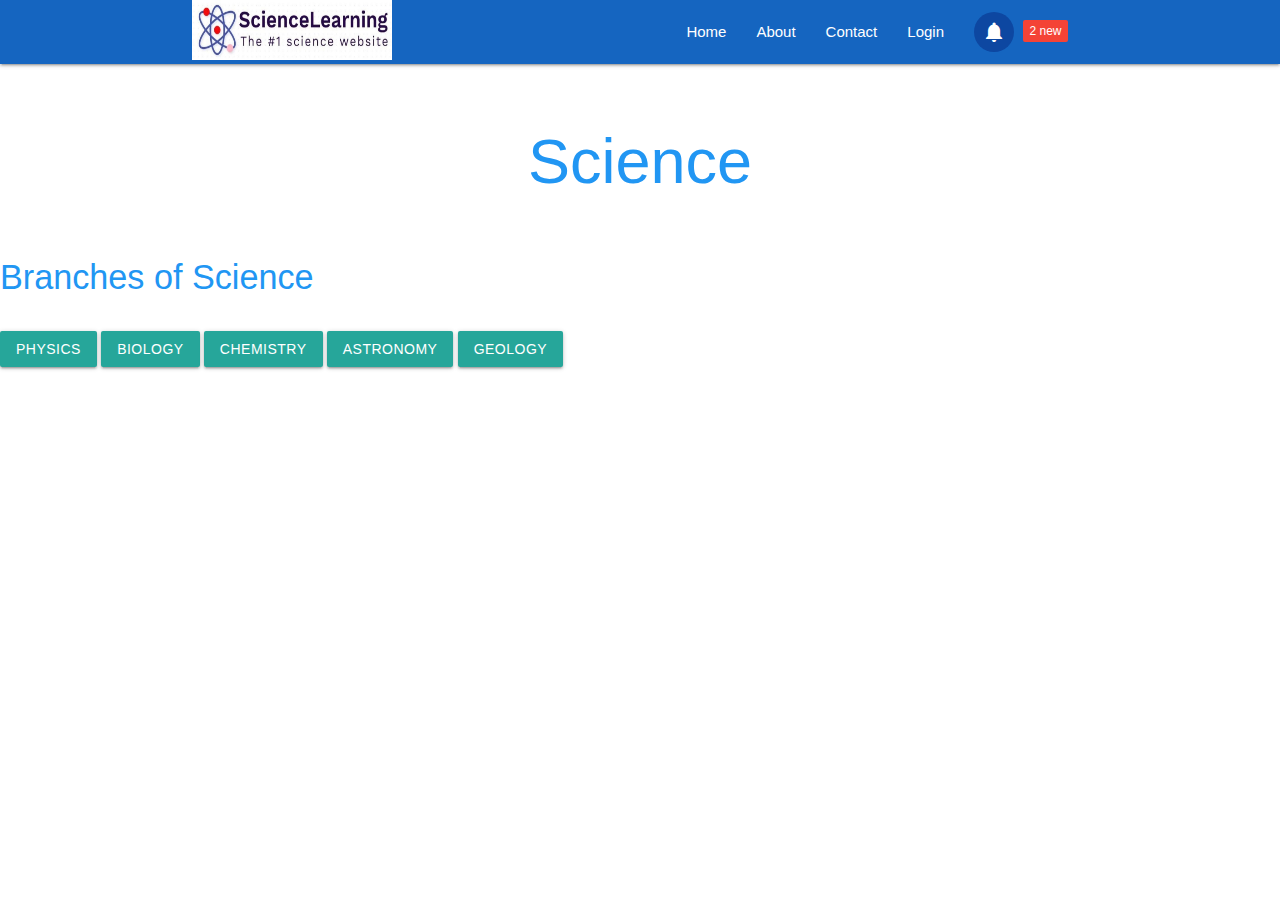
<file: FIGMA CODES/CODE FOR DESKTOP/CODE FOR DESKTOP/index.html>
<!DOCTYPE html>
<html lang="en">

<head>
    <meta charset="UTF-8">
    <meta http-equiv="X-UA-Compatible" content="IE=edge">
    <!--Import Google Icon Font-->
    <link href="https://fonts.googleapis.com/icon?family=Material+Icons" rel="stylesheet">
    <meta name="viewport" content="width=device-width, initial-scale=1.0">
    <!-- Compiled and minified CSS -->
    <link rel="stylesheet" href="https://cdnjs.cloudflare.com/ajax/libs/materialize/1.0.0/css/materialize.min.css">

    <title>HOME PAGE</title>

</head>
    <style>
        nav .badge {
            position: relative;
            top: 20px;
            right: 20px;
        }
    </style>
<body>

    <nav class="nav-wrapper blue darken-3">
        <div class="container">
            <a href="#" class="brand-logo"><img src="new logo.jpg" alt="logo" height="60" width="200"></a>
            <a href="#" class="sidenav-trigger" data-target="mobile-links">
                <i class="material-icons">menu</i>
            </a>
            <ul class="right hide-on-med-and-down">
                <li><a href="index.html">Home</a></li>
                <li><a href="About.html">About</a></li>
                <li><a href="contact.html">Contact</a></li>
                <li><a href="login.html">Login</a></li>
                <li><a href="#" class="btn-floating blue darken-4 z-depth-0">
                        <i class="material-icons">notifications</i>
                    </a></li>
                <li><span class="badge white-text red new">2</span></li>
            </ul>
    </nav>

    <ul class="sidenav" id="mobile-links">
        <li><a href="index.html">Home</a></li>
        <li><a href="About.html">About</a></li>
        <li><a href="contact.html">Contact</a></li>
        <li><a href="login.html">Login</a></li>
    </ul>
    <center>
<h1><p class="blue-text">Science</p></h1></center>
<h4><p class="blue-text">Branches of Science</p></h4>
    <!-- Modal Trigger -->
    <a class="waves-effect waves-light btn modal-trigger" href="#modal1">Physics</a>
    
    <!-- Modal Structure -->
    <div id="modal1" class="modal">
        <div class="modal-content">
            <h4>Physics</h4>
            <p> Physics is the branch of science that deals with the structure of matter and how the fundamental constituents of the
            universe interact. It studies objects ranging from the very small using quantum mechanics to the entire universe using
            general relativity.</p>
        </div>
        <div class="modal-footer">
            <a href="#!" class="modal-close waves-effect waves-blue btn-flat">Close</a>
        </div>
    </div>
    <!-- Modal Trigger 2 -->
    <a class="waves-effect waves-light btn modal-trigger" href="#modal2">Biology</a>
    
    <!-- Modal Structure 2 -->
    <div id="modal2" class="modal">
        <div class="modal-content">
            <h4>Biology</h4>
            <p>The study of living organisms, divided into many specialized fields that cover their morphology, physiology, anatomy, behavior, origin, and distribution.</p>
        </div>
        <div class="modal-footer">
            <a href="#!" class="modal-close waves-effect waves-blue btn-flat">Close</a>
        </div>
    </div>
    <!-- Modal Trigger 3 -->
    <a class="waves-effect waves-light btn modal-trigger" href="#modal3">Chemistry</a>
    
    <!-- Modal Structure 3 -->
    <div id="modal3" class="modal">
        <div class="modal-content">
            <h4>Chemistry</h4>
            <p>Chemistry, the science that deals with the properties, composition, and 
                structure of substances (defined as elements and compounds), the transformations they 
                undergo, and the energy that is released or absorbed during these processes.</p>
        </div>
        <div class="modal-footer">
            <a href="#!" class="modal-close waves-effect waves-blue btn-flat">Close</a>
        </div>
    </div>
     <!-- Modal Trigger 4 -->
     <a class="waves-effect waves-light btn modal-trigger" href="#modal4">Astronomy</a>
    
     <!-- Modal Structure 4 -->
     <div id="modal4" class="modal">
         <div class="modal-content">
             <h4>Astronomy</h4>
             <p>Astronomy is the study of everything in the universe beyond Earth's atmosphere. 
                 That includes objects we can see with our naked eyes, like the Sun , the Moon
                  , the planets, and the stars . It also includes objects we can only see with
                   telescopes or other instruments, like faraway galaxies and tiny particles.</p>
         </div>
         <div class="modal-footer">
             <a href="#!" class="modal-close waves-effect waves-blue btn-flat">Close</a>
         </div>
     </div>
         <!-- Modal Trigger 5 -->
         <a class="waves-effect waves-light btn modal-trigger" href="#modal5">Geology</a>
    
         <!-- Modal Structure 5 -->
         <div id="modal5" class="modal">
             <div class="modal-content">
                 <h4>Geology</h4>
                 <p>Geology is the study of the Earth, the materials of which it is made, the
                      structure of those materials, and the processes acting upon them. It includes
                       the study of organisms that have inhabited our planet.</p>
             </div>
             <div class="modal-footer">
                 <a href="#!" class="modal-close waves-effect waves-blue btn-flat">Close</a>
             </div>
         </div>
     
    
    

    <script src="https://code.jquery.com/jquery-3.6.0.min.js"></script>
    <!--Compiled and minifested-->
    <script src="https://cdnjs.cloudflare.com/ajax/libs/materialize/1.0.0/js/materialize.min.js"></script>
    <script>
        $(document).ready(function () {
            $(' .sidenav').sidenav();
        })
        
            document.addEventListener('DOMContentLoaded', function () {
                var elems = document.querySelectorAll('.modal');
                var instances = M.Modal.init(elems, options);
            });

            // Or with jQuery

            $(document).ready(function () {
                $('.modal').modal();
            });
    </script>

</body>

</html>
</file>
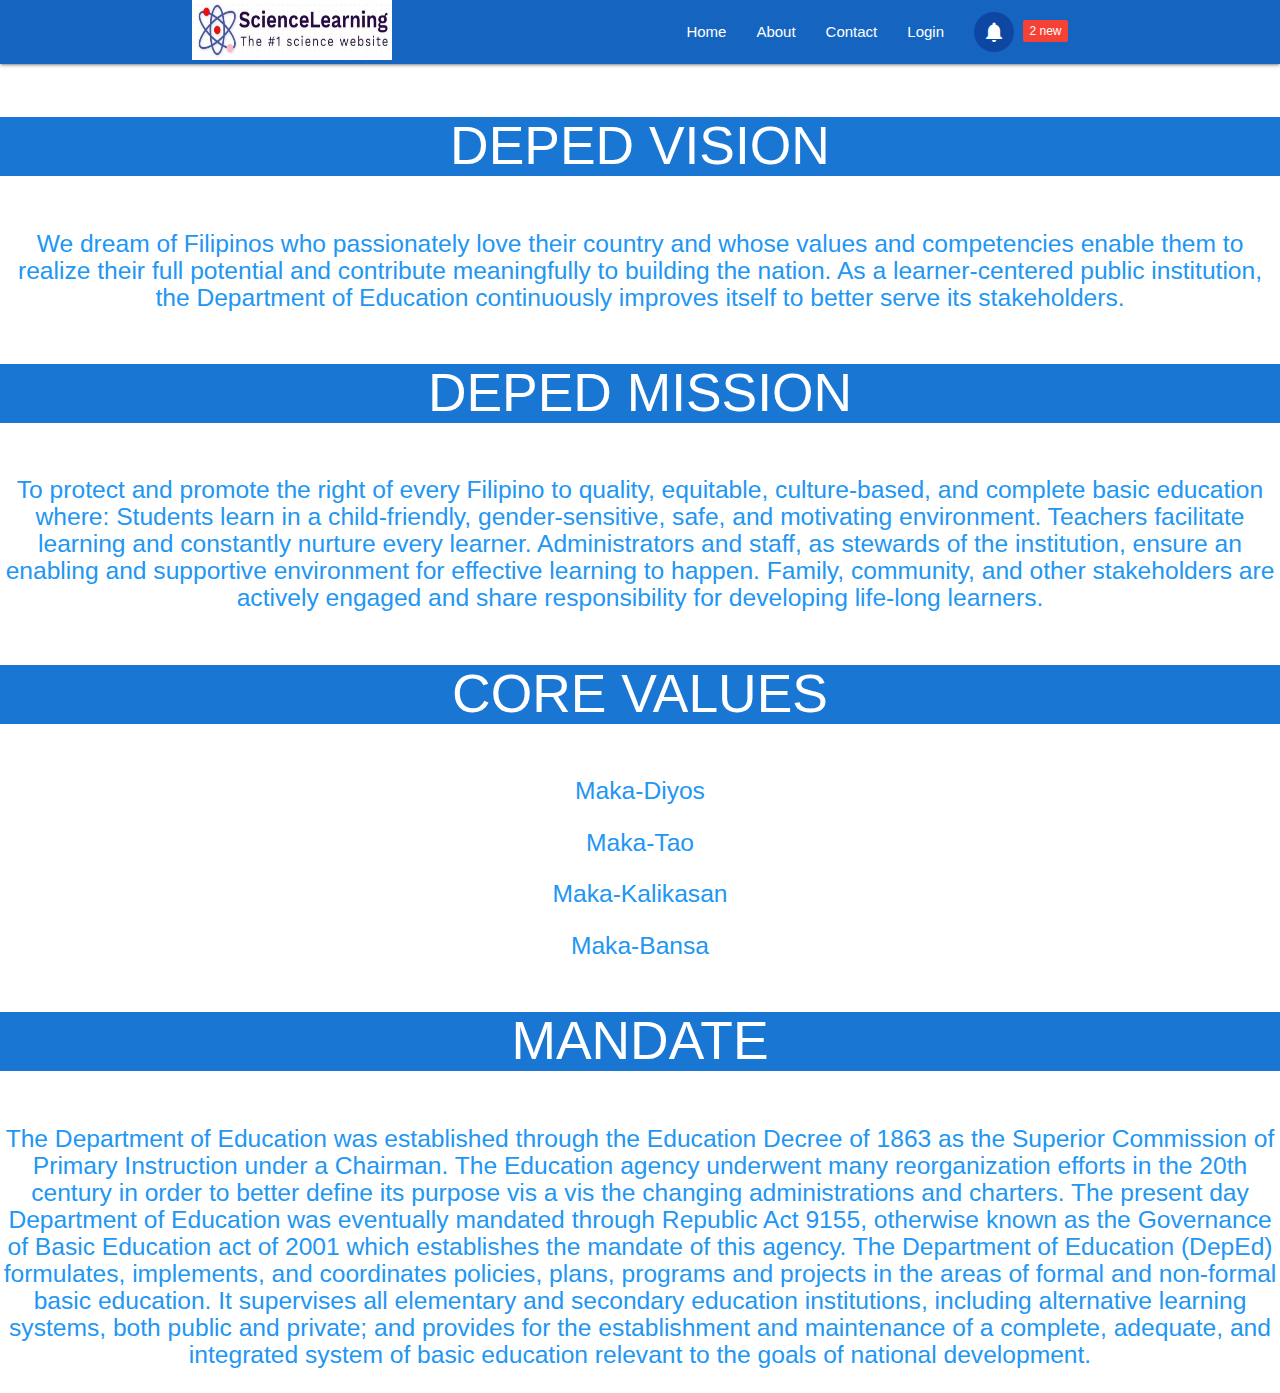
<file: FIGMA CODES/CODE FOR DESKTOP/CODE FOR DESKTOP/About.html>
<!DOCTYPE html>
<html lang="en">

<head>
    <meta charset="UTF-8">
    <meta http-equiv="X-UA-Compatible" content="IE=edge">
    <!--Import Google Icon Font-->
    <link href="https://fonts.googleapis.com/icon?family=Material+Icons" rel="stylesheet">
    <meta name="viewport" content="width=device-width, initial-scale=1.0">
    <!-- Compiled and minified CSS -->
    <link rel="stylesheet" href="https://cdnjs.cloudflare.com/ajax/libs/materialize/1.0.0/css/materialize.min.css">

    <title>About Us</title>

</head>
    <style>
        nav .badge {
            position: relative;
            top: 20px;
            right: 20px;
        }
    </style>
<body>

    <nav class="nav-wrapper blue darken-3">
        <div class="container">
            <a href="#" class="brand-logo"><img src="new logo.jpg" alt="logo" height="60" width="200"></a>
            <a href="#" class="sidenav-trigger" data-target="mobile-links">
                <i class="material-icons">menu</i>
            </a>
            <ul class="right hide-on-med-and-down">
                <li><a href="index.html">Home</a></li>
                <li><a href="#">About</a></li>
                <li><a href="contact.html">Contact</a></li>
                <li><a href="login.html">Login</a></li>
                <li><a href="#" class="btn-floating blue darken-4 z-depth-0">
                        <i class="material-icons">notifications</i>
                    </a></li>
                <li><span class="badge white-text red new">2</span></li>
            </ul>
    </nav>

    <ul class="sidenav" id="mobile-links">
        <li><a href="#">Home</a></li>
        <li><a href="#">About</a></li>
        <li><a href="#">Contact</a></li>
    </ul>
    <center>
    <h2><p class="white-text blue darken-2">DEPED VISION</p></h2>
    <h5><p class="blue-text">We dream of Filipinos
    who passionately love their country
    and whose values and competencies
    enable them to realize their full potential
    and contribute meaningfully to building the nation.
    As a learner-centered public institution,
    the Department of Education
    continuously improves itself
    to better serve its stakeholders.</p></h5>

    <h2>
        <p class="white-text blue darken-2">DEPED MISSION</p></h2>
        <h5><p class="blue-text">To protect and promote the right of every Filipino to quality, equitable, culture-based, 
        and complete basic education where: Students learn in a child-friendly, gender-sensitive, safe, and motivating environment.
        Teachers facilitate learning and constantly nurture every learner. Administrators and staff, as stewards of the institution, 
        ensure an enabling and supportive environment for effective learning to happen. Family, community, and other stakeholders are
         actively engaged and share responsibility for developing life-long learners.</p></h5>

            <h2>
                <p class="white-text blue darken-2">CORE VALUES</p>
            </h2>
            <h5>
                <p class="blue-text">Maka-Diyos</p>
                <p class="blue-text">Maka-Tao</p>
                <p class="blue-text">Maka-Kalikasan</p>
                <p class="blue-text">Maka-Bansa</p>
            </h5>
            <h2>
                <p class="white-text blue darken-2">MANDATE</p>
            </h2>
            <h5>
                <p class="blue-text">The Department of Education was established through the Education Decree of 1863 as the Superior Commission of Primary
                Instruction under a Chairman. The Education agency underwent many reorganization efforts in the 20th century in order to
                better define its purpose vis a vis the changing administrations and charters. The present day Department of Education
                was eventually mandated through Republic Act 9155, otherwise known as the Governance of Basic Education act of 2001
                which establishes the mandate of this agency.
                
                The Department of Education (DepEd) formulates, implements, and coordinates policies, plans, programs and projects in
                the areas of formal and non-formal basic education. It supervises all elementary and secondary education institutions,
                including alternative learning systems, both public and private; and provides for the establishment and maintenance of a
                complete, adequate, and integrated system of basic education relevant to the goals of national development.</p>
            </h5>
    <script src="https://code.jquery.com/jquery-3.6.0.min.js"></script>
    <!--Compiled and minifested-->
    <script src="https://cdnjs.cloudflare.com/ajax/libs/materialize/1.0.0/js/materialize.min.js"></script>
    <script>
        $(document).ready(function () {
            $(' .sidenav').sidenav();
        })
    </script>
</body>

</html>
</file>
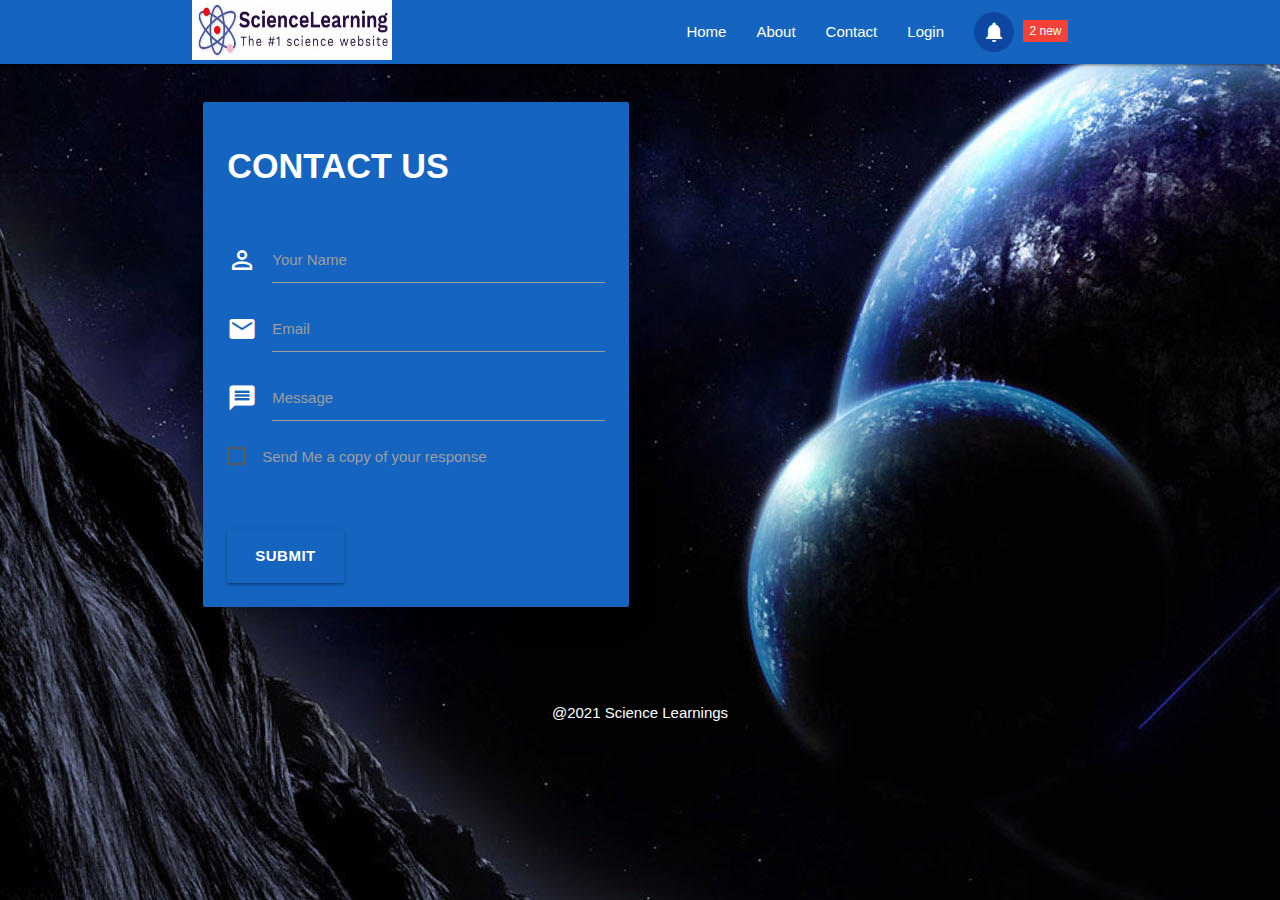
<file: FIGMA CODES/CODE FOR DESKTOP/CODE FOR DESKTOP/contact.html>
<!DOCTYPE html>
<html lang="en">

<head>
    <meta charset="UTF-8">
    <meta http-equiv="X-UA-Compatible" content="IE=edge">
    <!--Import Google Icon Font-->
    <link href="https://fonts.googleapis.com/icon?family=Material+Icons" rel="stylesheet">
    <meta name="viewport" content="width=device-width, initial-scale=1.0">
    <!-- Compiled and minified CSS -->
    <link rel="stylesheet" href="https://cdnjs.cloudflare.com/ajax/libs/materialize/1.0.0/css/materialize.min.css">

    <title>Contacts</title>
<body background="space.jpg"></body>
</head>
    <style>
        nav .badge{
         position: relative;
         top: 20px;
         right: 20px;
     }
    </style>

<body>

    <nav class="nav-wrapper blue darken-3">
        <div class="container">
            <a href="#" class="brand-logo"><img src="new logo.jpg" alt="logo" height="60" width="200"></a>
            <a href="#" class="sidenav-trigger" data-target="mobile-links">
                <i class="material-icons">menu</i>
            </a>
            <ul class="right hide-on-med-and-down">
                <li><a href="index.html">Home</a></li>
                <li><a href="About.html">About</a></li>
                <li><a href="contact.html">Contact</a></li>
                <li><a href="login.html">Login</a></li>
                <li><a href="#" class="btn-floating blue darken-4 z-depth-0">
                        <i class="material-icons">notifications</i>
                    </a></li>
                <li><span class="badge white-text red new">2</span></li>
            </ul>
    </nav>

    <ul class="sidenav" id="mobile-links">
        <li><a href="login.html">Login</a></li>
        <li><a href="About.html">About</a></li>
        <li><a href="#">Contact</a></li>
    </ul>
<section class="section full-height">
    <div class="primary-overlay valign-wrapper">
        <div class="container">
            <div class="row">
                <div class="col s12 m4 l7 white-text hide-on-small-only">
                    <ul>
                        <li>

                        </li>
                    </ul>
                </div>
                <div class="col s12 m8 l6">
                    <div class="card-panel blue darken-3 grey-text text-darken-4 z-depth-4">
                        <form>
                            <h4 class="white-text" style="font-weight: bold;">CONTACT US</h4>
                            <br>
                            <div class="input-field">
                                <i class="material-icons prefix  white-text">person_outline</i>
                                <input type="text" id="text">
                                <label for="text">Your Name</label>
                            </div>
                            <div class="input-field">
                                <i class="material-icons prefix  white-text">email_outline</i>
                                <input type="email" id="email">
                                <label for="email">Email</label>
                            </div>
                            <div class="input-field">
                                <i class="material-icons prefix  white-text">message_outline</i>
                                <input type="text" id="text">
                                <label for="text">Message</label>
                            </div>
                            <form action="#">
                                <p>
                                    <label>
                                        <input type="checkbox" />
                                        <span>Send Me a copy of your response</span>
                                    </label>
                                </p>
                                <br>
                                <br>
                                <input type="submit" value="SUBMIT" class="btn btn-large blue darken-3 btn-extend"
                                    style="font-weight: bold;">
                            </form>
                    </div>
                </div>
            </div>
        </div>
    </div>
</section>
    <!-- Footer -->
    <footer class=" white-text center" style="background-color: blue darken-1;">
        <br>
        <br>
        <div class="content">@2021 Science Learnings</div>
    </footer>
<script src="https://code.jquery.com/jquery-3.6.0.min.js"></script>
<!--Compiled and minifested-->
<script src="https://cdnjs.cloudflare.com/ajax/libs/materialize/1.0.0/js/materialize.min.js"></script>
<script>
    $(document).ready(function () {
        $(' .sidenav').sidenav();
    })
</script>
    <script src="https://code.jquery.com/jquery-3.6.0.min.js"></script>
    <!--Compiled and minifested-->
    <script src="https://cdnjs.cloudflare.com/ajax/libs/materialize/1.0.0/js/materialize.min.js"></script>
    <script>
        $(document).ready(function () {
            $(' .sidenav').sidenav();
        })
    </script>

</body>

</html>
</file>
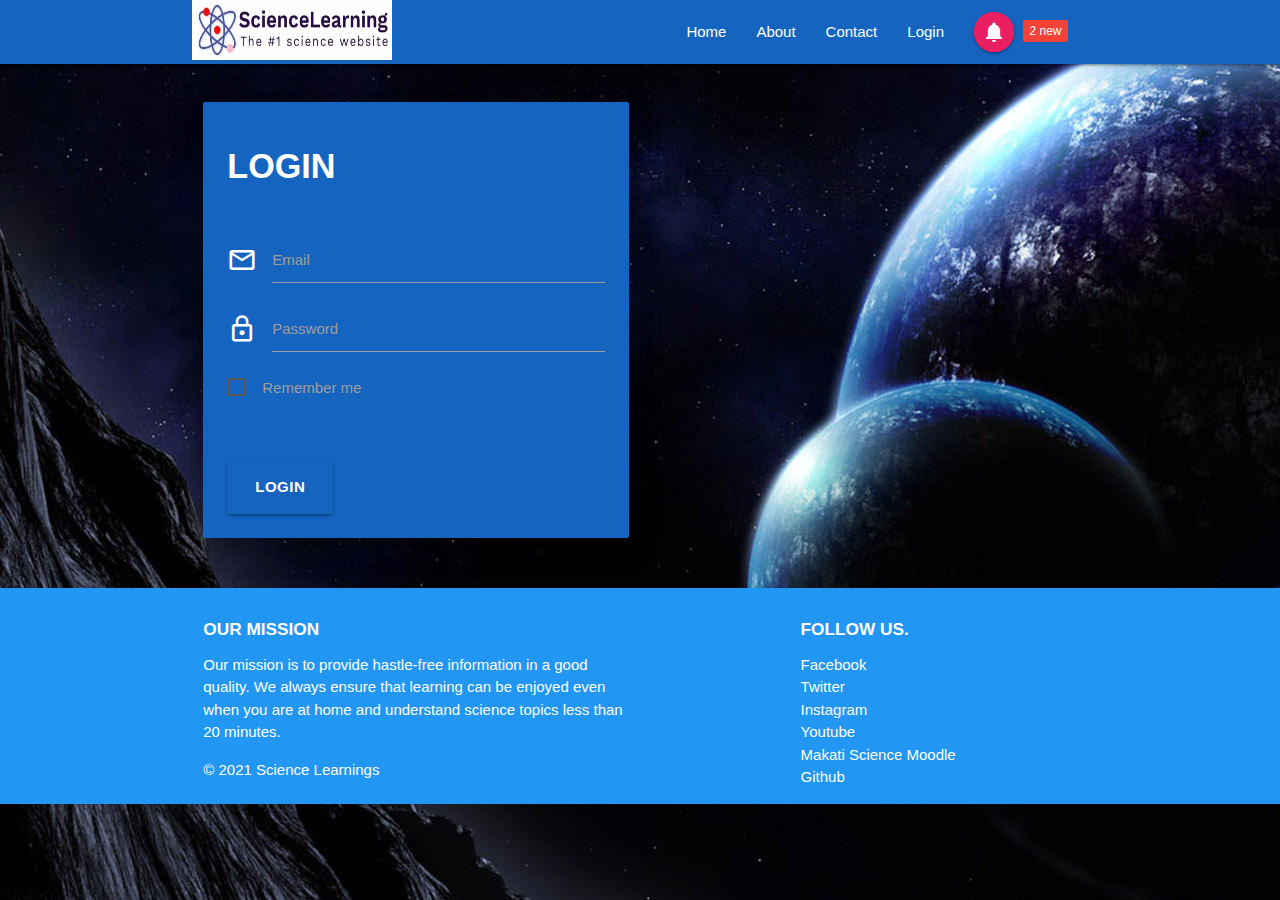
<file: FIGMA CODES/CODE FOR DESKTOP/CODE FOR DESKTOP/login.html>
<!DOCTYPE html>
<html lang="en">

<head>
    <meta charset="UTF-8">
    <meta http-equiv="X-UA-Compatible" content="IE=edge">
    <!--Import Google Icon Font-->
    <link href="https://fonts.googleapis.com/icon?family=Material+Icons" rel="stylesheet">
    <meta name="viewport" content="width=device-width, initial-scale=1.0">
    <!-- Compiled and minified CSS -->
    <link rel="stylesheet" href="https://cdnjs.cloudflare.com/ajax/libs/materialize/1.0.0/css/materialize.min.css">

    <title>Login</title>
<body background="space.jpg">
        <style>
            nav .badge {
                position: relative;
                top: 20px;
                right: 20px;
            }
        </style>

    <nav class="nav-wrapper blue darken-3">
        <div class="container">
            <a href="#" class="brand-logo"><img src="new logo.jpg" alt="logo" height="60" width="200"></a>
            <a href="#" class="sidenav-trigger" data-target="mobile-links">
                <i class="material-icons">menu</i>
            </a>
            <ul class="right hide-on-med-and-down">
                <li><a href="index.html">Home</a></li>
                <li><a href="About.html">About</a></li>
                <li><a href="contact.html">Contact</a></li>
                <li><a href="login.html">Login</a></li>
                <li><a href="#" class="btn-floating pink pulse">
                        <i class="material-icons">notifications</i>
                    </a></li>
                <li><span class="badge white-text red new">2</span></li>
            </ul>
    </nav>
    
    <ul class="sidenav" id="mobile-links">
        <li><a href="index.html">Home</a></li>
        <li><a href="about.html">About</a></li>
        <li><a href="contact.html">Contact</a></li>
    </ul>
    
    <script src="https://code.jquery.com/jquery-3.6.0.min.js"></script>
    <!--Compiled and minifested-->
    <script src="https://cdnjs.cloudflare.com/ajax/libs/materialize/1.0.0/js/materialize.min.js"></script>
    <script>
        $(document).ready(function () {
            $(' .sidenav').sidenav();
        })
    </script>


<!-- SECTION REGISTER -->
<section class="section full-height">
    <div class="primary-overlay valign-wrapper">
        <div class="container">
            <div class="row">
                <div class="col s12 m4 l7 white-text hide-on-small-only">
                    <ul>
                        <li>

                        </li>
                    </ul>
                </div>
                <div class="col s12 m8 l6">
                    <div class="card-panel blue darken-3 grey-text text-darken-4 z-depth-4">
                        <form>
                            <h4 class="white-text" style="font-weight: bold;">LOGIN</h4>
                            <br>
                            <div class="input-field">
                                <i class="material-icons prefix  white-text">mail_outline</i>
                                <input type="email" id="email">
                                <label for="email">Email</label>
                            </div>
                            <div class="input-field">
                                <i class="material-icons prefix  white-text">lock_outline</i>
                                <input type="password" id="password">
                                <label for="password">Password</label>
                            </div>
                            <form action="#">
                                <p>
                                    <label>
                                        <input type="checkbox" />
                                        <span>Remember me</span>
                                    </label>
                                </p>
                                <br>
                                <br>
                                <input type="submit" value="LOGIN" class="btn btn-large blue darken-3 btn-extend"
                                    style="font-weight: bold;">
                            </form>
                    </div>
                </div>
            </div>
        </div>
    </div>
</section>
    <script src="https://code.jquery.com/jquery-3.6.0.min.js"></script>
    <!--Compiled and minifested-->
    <script src="https://cdnjs.cloudflare.com/ajax/libs/materialize/1.0.0/js/materialize.min.js"></script>
    <script>
        $(document).ready(function () {
            $(' .sidenav').sidenav();
        })
    </script>
    <footer class="page-footer blue lighter-2">
        <div class="container">
            <div class="row">
                <div class="col s12 l6">
                    <h6 style="font-weight: bold;">OUR MISSION</h6>
                    <ul>
                        <li>
                            <p class="white-text text-darken-0">Our mission is to provide hastle-free information in a 
                             good quality. We always ensure that learning can be enjoyed even when you are at home   
                            and understand science topics less than 20 minutes.
                            </p>
                            © 2021 Science Learnings
                        </li>
                    </ul>
                </div>
                <div class="col s12 l4 offset-l2">
                    <h6 style="font-weight: bold;">FOLLOW US.</h6>
                    <ul>
                        <li>
                            <a href="https://www.facebook.com/Apiongs-Computer-Repair-399067130653132" class="white-text ">Facebook</a>
                        </li>
                        <li>
                            <a href="https://www.twitter.com/login/" class="white-text ">Twitter</a>
                        </li>
                        <li>
                            <a href="https://www.instagram.com/accounts/login/?next=%2Flogin%2F&source=desktop_nav" class="white-text ">Instagram</a>
                        </li>
                        <li>
                            <a href="https://www.youtube.com/channel/UCyO2MBgXUsCyTIB49LfrXkA" class="white-text ">Youtube</a>
                        </li>
                        <li>
                            <a href="https://jhs.makatiscience.school/login/index.php" class="white-text ">Makati Science Moodle</a>
                        </li>
                        <li>
                            <a href="https://github.com/PioquintoFajardo" class="white-text ">Github</a>
                        </li>
                    </ul>
                </div>
            </div>
        </div>
    </footer>
</body>

</html>
</file>
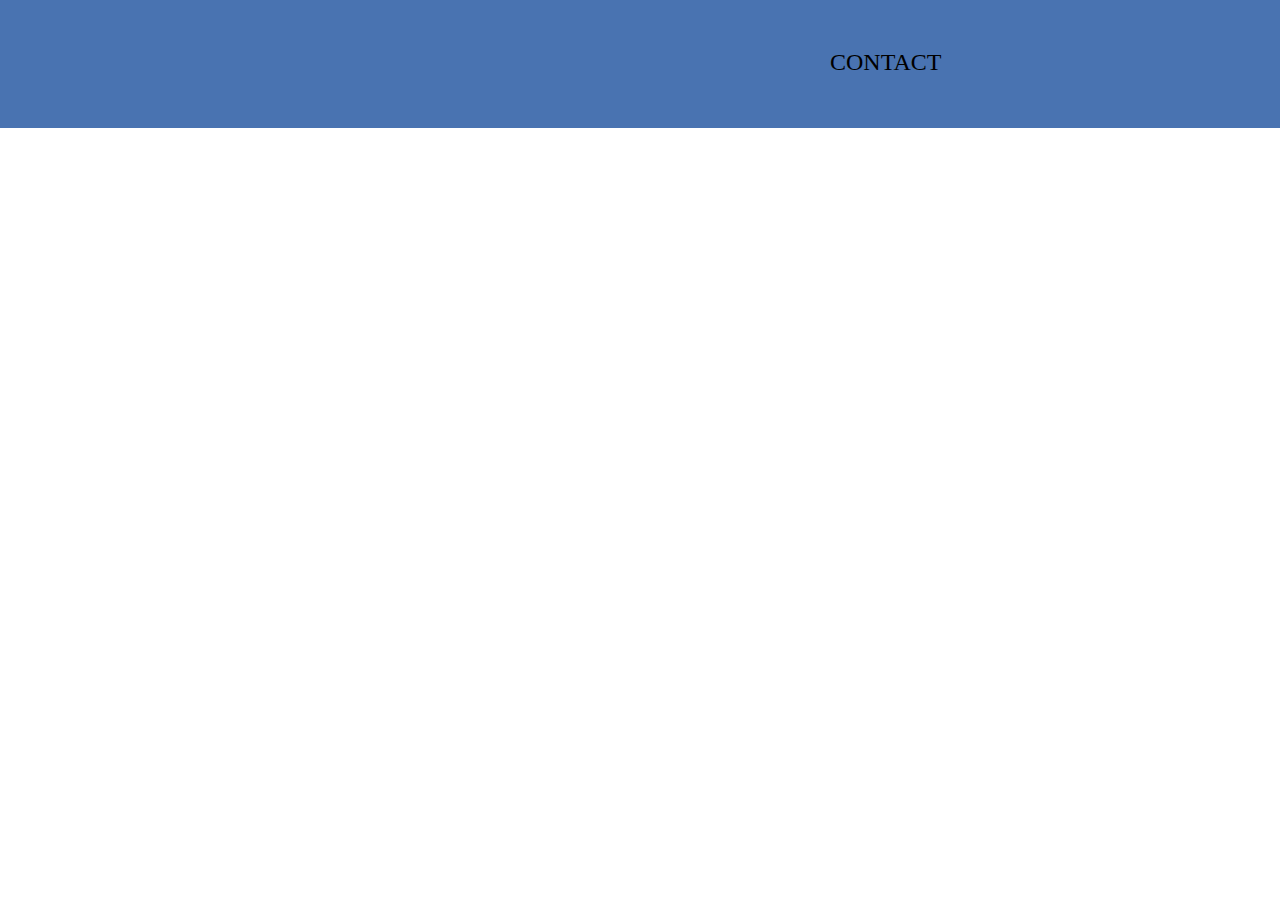
<file: FIGMA CODES/CODE FOR DESKTOP/CODE FOR DESKTOP/sample.html>
<!DOCTYPE html>
<html lang="en">
<head>
    <meta charset="UTF-8">
    <meta http-equiv="X-UA-Compatible" content="IE=edge">
    <meta name="viewport" content="width=device-width, initial-scale=1.0">
    <title>Science Learning </title>
    <link rel="stylesheet" href="sample.css"
</head>
<body>
 <div class="rectangle"></div> 
<div class="HOME">CONTACT</div>
</body>
</html>
</file>
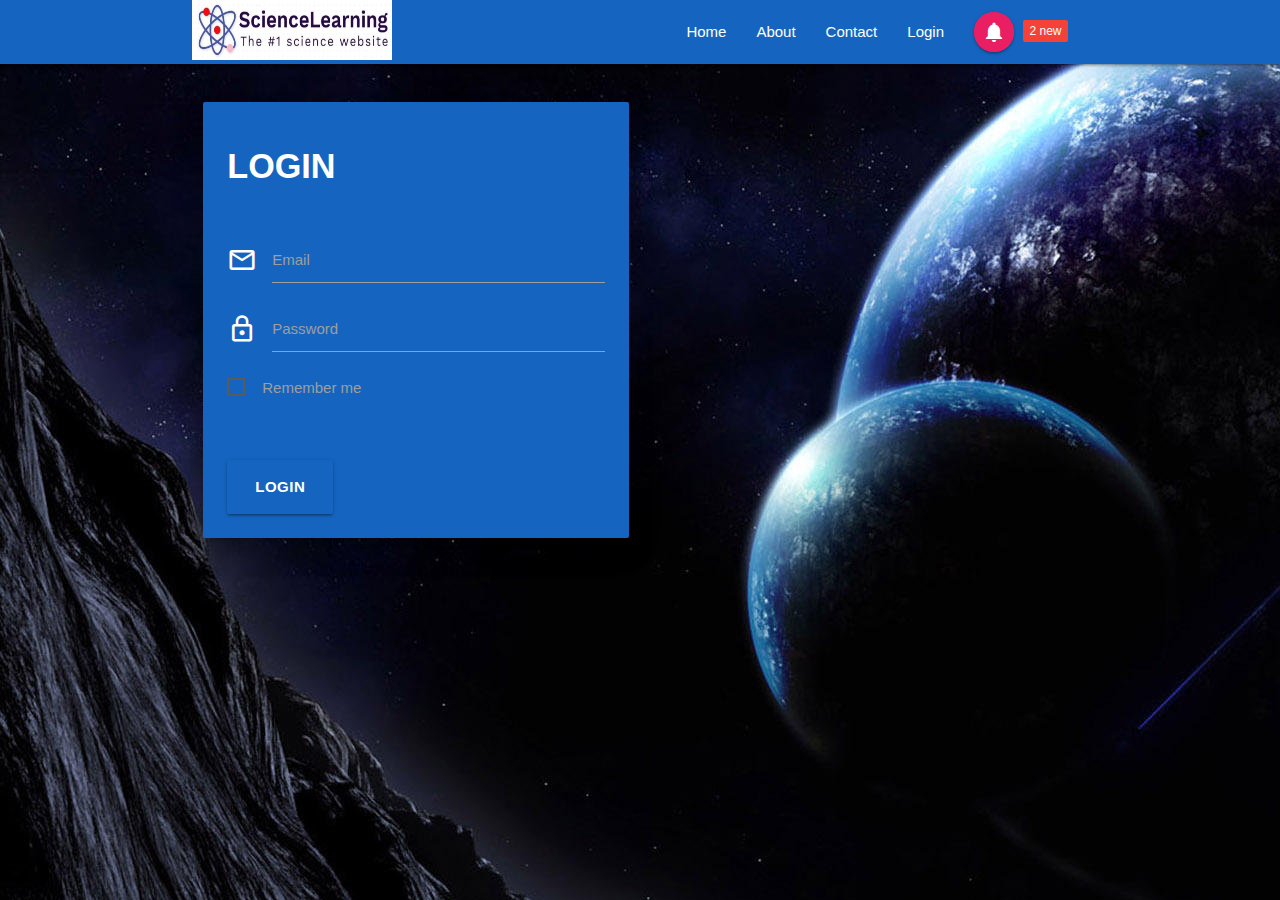
<file: FIGMA CODES/CODE FOR PHONE/CODE FOR PHONE/login.html>
<!DOCTYPE html>
<html lang="en">

<head>
    <meta charset="UTF-8">
    <meta http-equiv="X-UA-Compatible" content="IE=edge">
    <!--Import Google Icon Font-->
    <link href="https://fonts.googleapis.com/icon?family=Material+Icons" rel="stylesheet">
    <meta name="viewport" content="width=device-width, initial-scale=1.0">
    <!-- Compiled and minified CSS -->
    <link rel="stylesheet" href="https://cdnjs.cloudflare.com/ajax/libs/materialize/1.0.0/css/materialize.min.css">

    <title>Login</title>
<body background="space.jpg">
        <style>
            nav .badge {
                position: relative;
                top: 20px;
                right: 20px;
            }
        </style>

    <nav class="nav-wrapper blue darken-3">
        <div class="container">
            <a href="#" class="brand-logo"><img src="new logo.jpg" alt="logo" height="60" width="200"></a>
            <a href="#" class="sidenav-trigger" data-target="mobile-links">
                <i class="material-icons">menu</i>
            </a>
            <ul class="right hide-on-med-and-down">
                <li><a href="index.html">Home</a></li>
                <li><a href="About.html">About</a></li>
                <li><a href="contact.html">Contact</a></li>
                <li><a href="login.html">Login</a></li>
                <li><a href="#" class="btn-floating pink pulse">
                        <i class="material-icons">notifications</i>
                    </a></li>
                <li><span class="badge white-text red new">2</span></li>
            </ul>
    </nav>
    
    <ul class="sidenav" id="mobile-links">
        <li><a href="index.html">Home</a></li>
        <li><a href="about.html">About</a></li>
        <li><a href="contact.html">Contact</a></li>
    </ul>
    
    <script src="https://code.jquery.com/jquery-3.6.0.min.js"></script>
    <!--Compiled and minifested-->
    <script src="https://cdnjs.cloudflare.com/ajax/libs/materialize/1.0.0/js/materialize.min.js"></script>
    <script>
        $(document).ready(function () {
            $(' .sidenav').sidenav();
        })
    </script>


<!-- SECTION REGISTER -->
<section class="section full-height">
    <div class="primary-overlay valign-wrapper">
        <div class="container">
            <div class="row">
                <div class="col s12 m4 l7 white-text hide-on-small-only">
                    <ul>
                        <li>

                        </li>
                    </ul>
                </div>
                <div class="col s12 m8 l6">
                    <div class="card-panel blue darken-3 grey-text text-darken-4 z-depth-4">
                        <form>
                            <h4 class="white-text" style="font-weight: bold;">LOGIN</h4>
                            <br>
                            <div class="input-field">
                                <i class="material-icons prefix  white-text">mail_outline</i>
                                <input type="email" id="email">
                                <label for="email">Email</label>
                            </div>
                            <div class="input-field">
                                <i class="material-icons prefix  white-text">lock_outline</i>
                                <input type="password" id="password">
                                <label for="password">Password</label>
                            </div>
                            <form action="#">
                                <p>
                                    <label>
                                        <input type="checkbox" />
                                        <span>Remember me</span>
                                    </label>
                                </p>
                                <br>
                                <br>
                                <input type="submit" value="LOGIN" class="btn btn-large blue darken-3 btn-extend"
                                    style="font-weight: bold;">
                            </form>
                    </div>
                </div>
            </div>
        </div>
    </div>
</section>
    <script src="https://code.jquery.com/jquery-3.6.0.min.js"></script>
    <!--Compiled and minifested-->
    <script src="https://cdnjs.cloudflare.com/ajax/libs/materialize/1.0.0/js/materialize.min.js"></script>
    <script>
        $(document).ready(function () {
            $(' .sidenav').sidenav();
        })
    </script>
    
</body>

</html>
</file>
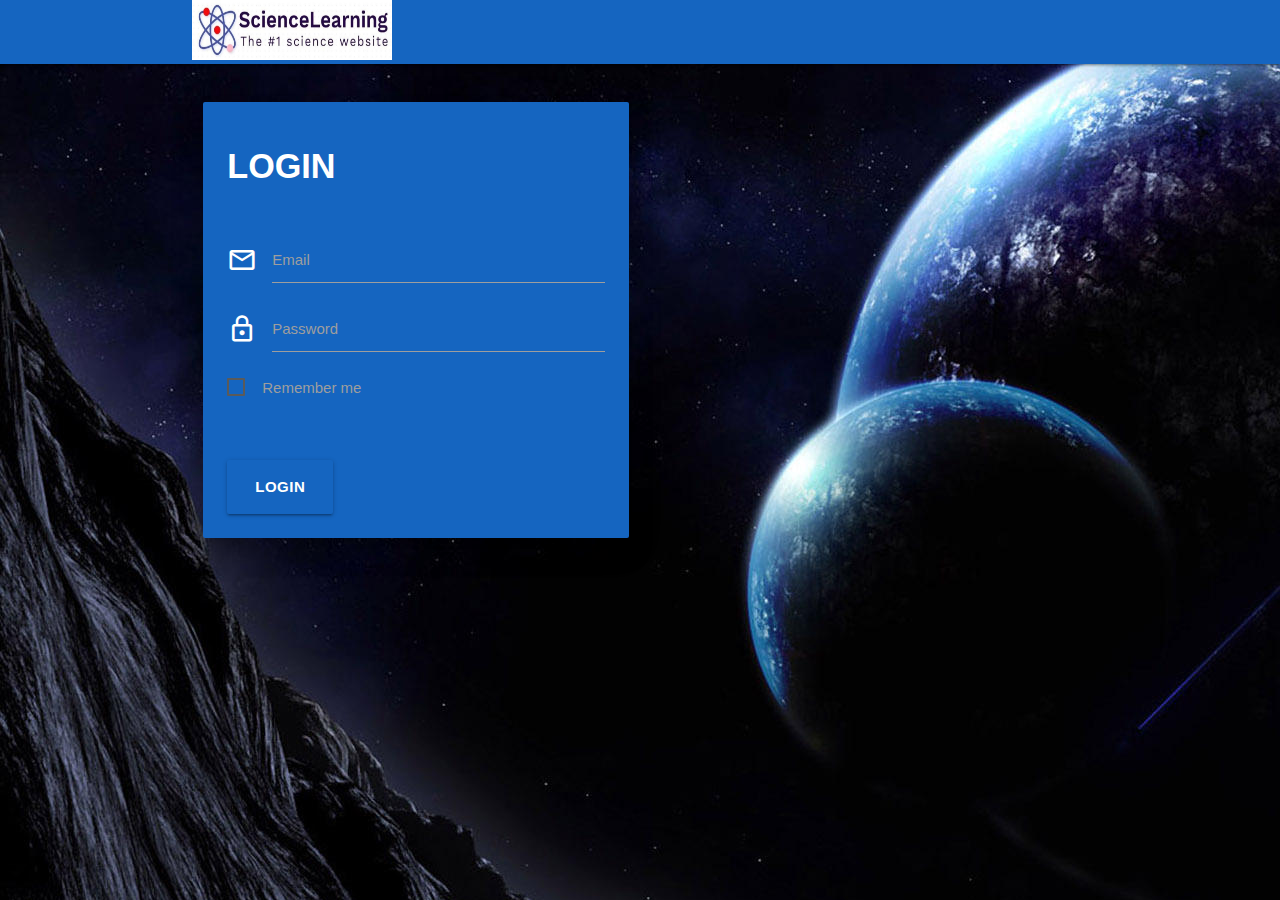
<file: FIGMA CODES/CODE FOR TABLET/CODE FOR TABLET/login.html>
<!DOCTYPE html>
<html lang="en">

<head>
    <meta charset="UTF-8">
    <meta http-equiv="X-UA-Compatible" content="IE=edge">
    <!--Import Google Icon Font-->
    <link href="https://fonts.googleapis.com/icon?family=Material+Icons" rel="stylesheet">
    <meta name="viewport" content="width=device-width, initial-scale=1.0">
    <!-- Compiled and minified CSS -->
    <link rel="stylesheet" href="https://cdnjs.cloudflare.com/ajax/libs/materialize/1.0.0/css/materialize.min.css">

    <title>Login</title>
<body background="space.jpg">
        <style>
            nav .badge {
                position: relative;
                top: 20px;
                right: 20px;
            }
        </style>

    <nav class="nav-wrapper blue darken-3">
        <div class="container">
            <a href="#" class="brand-logo"><img src="new logo.jpg" alt="logo" height="60" width="200"></a>
            <a href="#" class="sidenav-trigger" data-target="mobile-links">
                <i class="material-icons">menu</i>
            </a>
            
    </nav>
    
    <ul class="sidenav" id="mobile-links">
        <li><a href="index.html">Home</a></li>
        <li><a href="about.html">About</a></li>
        <li><a href="contact.html">Contact</a></li>
    </ul>
    
    <script src="https://code.jquery.com/jquery-3.6.0.min.js"></script>
    <!--Compiled and minifested-->
    <script src="https://cdnjs.cloudflare.com/ajax/libs/materialize/1.0.0/js/materialize.min.js"></script>
    <script>
        $(document).ready(function () {
            $(' .sidenav').sidenav();
        })
    </script>


<!-- SECTION REGISTER -->
<section class="section full-height">
    <div class="primary-overlay valign-wrapper">
        <div class="container">
            <div class="row">
                <div class="col s12 m4 l7 white-text hide-on-small-only">
                    <ul>
                        <li>

                        </li>
                    </ul>
                </div>
                <div class="col s12 m8 l6">
                    <div class="card-panel blue darken-3 grey-text text-darken-4 z-depth-4">
                        <form>
                            <h4 class="white-text" style="font-weight: bold;">LOGIN</h4>
                            <br>
                            <div class="input-field">
                                <i class="material-icons prefix  white-text">mail_outline</i>
                                <input type="email" id="email">
                                <label for="email">Email</label>
                            </div>
                            <div class="input-field">
                                <i class="material-icons prefix  white-text">lock_outline</i>
                                <input type="password" id="password">
                                <label for="password">Password</label>
                            </div>
                            <form action="#">
                                <p>
                                    <label>
                                        <input type="checkbox" />
                                        <span>Remember me</span>
                                    </label>
                                </p>
                                <br>
                                <br>
                                <input type="submit" value="LOGIN" class="btn btn-large blue darken-3 btn-extend"
                                    style="font-weight: bold;">
                            </form>
                    </div>
                </div>
            </div>
        </div>
    </div>
</section>
    <script src="https://code.jquery.com/jquery-3.6.0.min.js"></script>
    <!--Compiled and minifested-->
    <script src="https://cdnjs.cloudflare.com/ajax/libs/materialize/1.0.0/js/materialize.min.js"></script>
    <script>
        $(document).ready(function () {
            $(' .sidenav').sidenav();
        })
    </script>
    
</body>

</html>
</file>
<file: FIGMA CODES/CODE FOR DESKTOP/CODE FOR DESKTOP/sample.css>
/* Rectangle 1 */
.rectangle{
position: absolute;
width: 1440px;
height: 128px;
left: 0px;
top: 0px;

background: #4973B1;
}
.HOME{
    /* HOME */

position: absolute;
width: 99px;
height: 43px;
left: 830px;
top: 48px;

font-family: Roboto;
font-style: normal;
font-weight: normal;
font-size: 24px;
line-height: 28px;

color: #000000;


}
</file>
